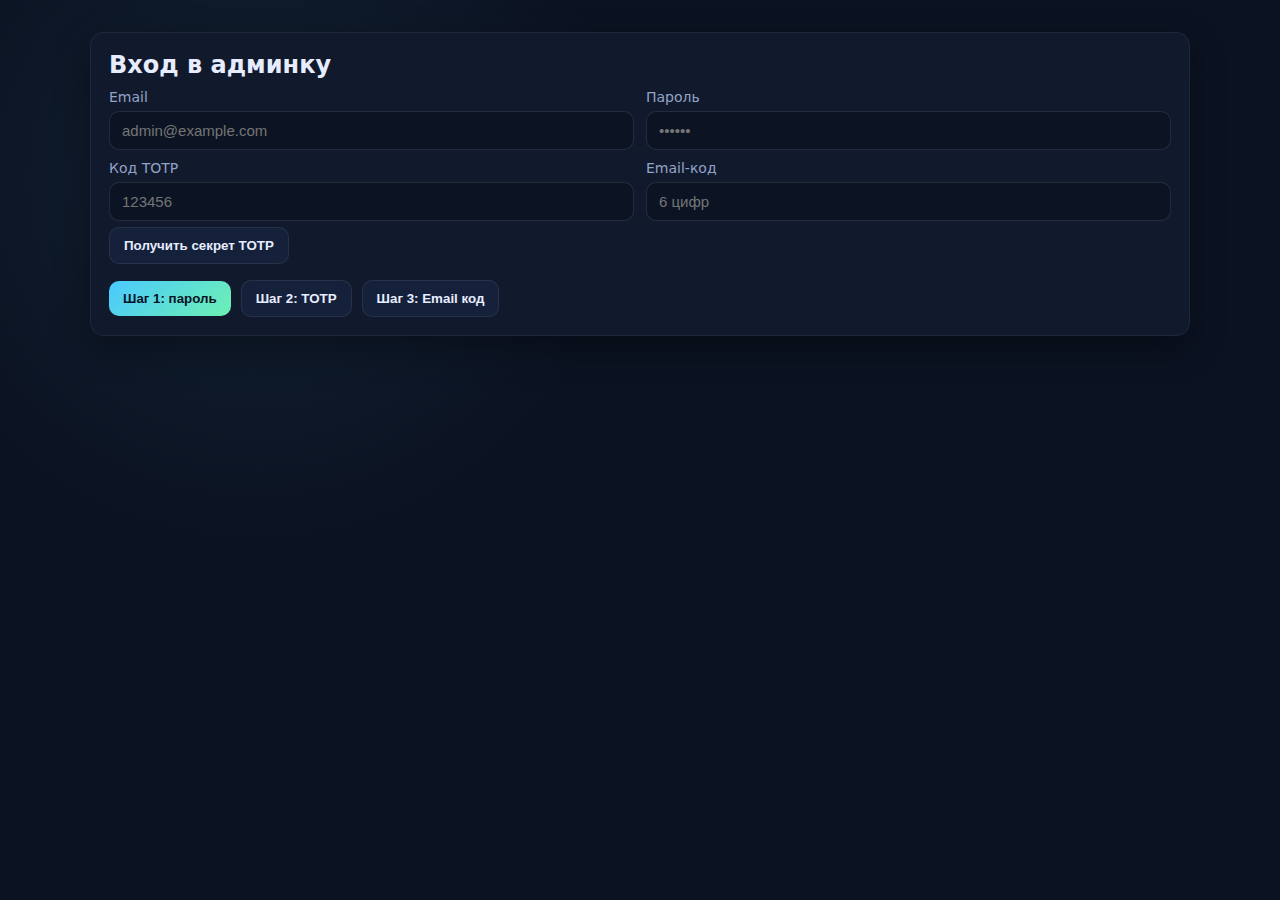
<file: Stu/client/admin/public/index.html>
<!doctype html>
<html lang="ru">
<head>
  <meta charset="UTF-8" />
  <meta name="viewport" content="width=device-width, initial-scale=1.0" />
  <title>Stu Админка</title>
  <style>
    :root {
      --bg: #0b1221;
      --card: #111a2d;
      --accent: #5dd6ff;
      --muted: #93a3c7;
      --danger: #ff6b6b;
      --success: #5af59b;
    }
    * { box-sizing: border-box; }
    body {
      margin: 0; padding: 0;
      font-family: "Segoe UI", system-ui, -apple-system, sans-serif;
      background: radial-gradient(circle at 20% 20%, rgba(93,214,255,0.08), transparent 30%), var(--bg);
      color: #e7edff;
      min-height: 100vh;
      display: flex;
      justify-content: center;
      align-items: flex-start;
      padding: 32px;
    }
    .shell {
      width: 100%;
      max-width: 1100px;
      display: grid;
      gap: 16px;
    }
    .card {
      background: var(--card);
      border: 1px solid rgba(255,255,255,0.06);
      border-radius: 14px;
      padding: 18px;
      box-shadow: 0 12px 35px rgba(0,0,0,0.35);
      transition: transform .15s ease, box-shadow .15s ease, border-color .15s ease;
    }
    .card:hover { transform: translateY(-2px); border-color: rgba(93,214,255,0.4); }
    h1,h2,h3 { margin: 0 0 10px; }
    label { display: block; margin-bottom: 6px; color: var(--muted); font-size: 14px; }
    input, select {
      width: 100%; padding: 10px 12px; border-radius: 10px;
      border: 1px solid rgba(255,255,255,0.1);
      background: #0c1424; color: #e7edff; font-size: 15px;
      transition: border-color .15s ease, box-shadow .15s ease;
    }
    input:focus { outline: none; border-color: var(--accent); box-shadow: 0 0 0 2px rgba(93,214,255,0.18); }
    button {
      border: none; border-radius: 10px; padding: 10px 14px;
      background: linear-gradient(135deg, #4ac9ff, #6df1b2);
      color: #041226; font-weight: 700; cursor: pointer;
      transition: transform .12s ease, box-shadow .12s ease;
    }
    button:hover { transform: translateY(-1px); box-shadow: 0 8px 18px rgba(74,201,255,0.35); }
    button.danger { background: linear-gradient(135deg, #ff6b6b, #ff9e6b); color: #1a0a0a; }
    button.secondary { background: #15213a; color: #e7edff; border: 1px solid rgba(255,255,255,0.08); }
    .row { display: grid; gap: 12px; grid-template-columns: repeat(auto-fit, minmax(220px, 1fr)); }
    .hidden { display: none !important; }
    .status { color: var(--muted); font-size: 14px; margin-top: 6px; }
    table { width: 100%; border-collapse: collapse; margin-top: 10px; }
    th, td { padding: 10px; text-align: left; border-bottom: 1px solid rgba(255,255,255,0.08); }
    th { color: var(--muted); font-weight: 600; }
    .pill { padding: 4px 8px; border-radius: 999px; font-size: 12px; background: rgba(93,214,255,0.15); color: var(--accent); }
    .pill.danger { background: rgba(255,107,107,0.15); color: var(--danger); }
    .toast { position: fixed; right: 20px; bottom: 20px; background: #0f1a2f; padding: 12px 14px; border-radius: 10px; border: 1px solid rgba(255,255,255,0.1); box-shadow: 0 10px 30px rgba(0,0,0,0.4); }
  </style>
</head>
<body>
  <div class="shell">
    <div class="card" id="authCard">
      <h2>Вход в админку</h2>
      <div class="row">
        <div>
          <label>Email</label>
          <input id="email" type="email" placeholder="admin@example.com" />
        </div>
        <div>
          <label>Пароль</label>
          <input id="password" type="password" placeholder="••••••" />
        </div>
      </div>
      <div class="row" style="margin-top:10px;">
        <div>
          <label>Код TOTP</label>
          <input id="totp" type="text" placeholder="123456" />
          <button class="secondary" style="margin-top:6px;" id="initTotp">Получить секрет TOTP</button>
          <div class="status" id="totpSecret"></div>
        </div>
        <div>
          <label>Email-код</label>
          <input id="emailCode" type="text" placeholder="6 цифр" />
        </div>
      </div>
      <div style="display:flex; gap:10px; align-items:center; margin-top:10px;">
        <button id="loginBtn">Шаг 1: пароль</button>
        <button id="totpBtn" class="secondary">Шаг 2: TOTP</button>
        <button id="emailBtn" class="secondary">Шаг 3: Email код</button>
        <span class="status" id="authStatus"></span>
      </div>
    </div>

    <div class="card hidden" id="reportsCard">
      <div style="display:flex; justify-content:space-between; align-items:center;">
        <div>
          <h2>Жалобы</h2>
          <div class="status" id="reportStatus">Загрузка...</div>
        </div>
        <div style="display:flex; gap:10px;">
          <select id="statusFilter">
            <option value="">Все</option>
            <option value="open" selected>Открытые</option>
            <option value="closed">Закрытые</option>
          </select>
          <button id="refreshBtn">Обновить</button>
        </div>
      </div>
      <div class="table-wrap" style="overflow:auto;">
        <table id="reportTable">
          <thead>
            <tr>
              <th>Дата</th>
              <th>Кто пожаловался</th>
              <th>На кого</th>
              <th>Причина</th>
              <th>Диалог/Сообщение</th>
              <th>AI</th>
              <th>Статус</th>
              <th>Действия</th>
            </tr>
          </thead>
          <tbody></tbody>
        </table>
      </div>
    </div>
  </div>

  <div id="toast" class="toast hidden"></div>

  <script>
    const apiBase = '';
    const state = { access:null, refresh:null, sessionToken:null, reports:[] };

    const qs = (id) => document.getElementById(id);
    const authStatus = qs('authStatus');
    const reportStatus = qs('reportStatus');
    const toastEl = qs('toast');

    qs('loginBtn').onclick = async () => {
      try {
        const email = qs('email').value.trim();
        const password = qs('password').value;
        authStatus.textContent = 'Проверяем...';
        const res = await api('/v1/admin/auth/login', 'POST', { email, password, device_name:'admin-web', platform:'web' }, false);
        state.sessionToken = res.session_token;
        authStatus.textContent = 'Пароль ок. Введите TOTP.';
        showToast('Пароль принят, нужен TOTP');
      } catch (e) { authStatus.textContent = e.message; showToast(e.message, true); }
    };

    qs('initTotp').onclick = async () => {
      if (!state.sessionToken) return showToast('Сначала пройдите шаг пароля', true);
      try {
        const res = await api('/v1/admin/auth/totp/init', 'POST', { session_token: state.sessionToken }, false);
        qs('totpSecret').textContent = `Секрет: ${res.secret} (добавьте в приложение TOTP)`;
      } catch (e) { showToast(e.message, true); }
    };

    qs('totpBtn').onclick = async () => {
      if (!state.sessionToken) return showToast('Нет сессии', true);
      const code = qs('totp').value.trim();
      try {
        await api('/v1/admin/auth/totp', 'POST', { session_token: state.sessionToken, code }, false);
        authStatus.textContent = 'TOTP ок. Код отправлен на email.';
        showToast('Введите код из почты');
      } catch (e) { authStatus.textContent = e.message; showToast(e.message, true); }
    };

    qs('emailBtn').onclick = async () => {
      if (!state.sessionToken) return showToast('Нет сессии', true);
      const code = qs('emailCode').value.trim();
      try {
        const res = await api('/v1/admin/auth/email', 'POST', { session_token: state.sessionToken, code, device_name:'admin-web', platform:'web' }, false);
        state.access = res.access_token;
        state.refresh = res.refresh_token;
        localStorage.setItem('admin_refresh', state.refresh);
        authStatus.textContent = 'Готово. Токены получены.';
        qs('authCard').classList.add('hidden');
        qs('reportsCard').classList.remove('hidden');
        loadReports();
      } catch (e) { authStatus.textContent = e.message; showToast(e.message, true); }
    };

    qs('refreshBtn').onclick = loadReports;
    qs('statusFilter').onchange = loadReports;

    async function api(path, method='GET', body=null, retry=true) {
      const headers = { 'Content-Type':'application/json' };
      if (state.access) headers['Authorization'] = `Bearer ${state.access}`;
      const res = await fetch(apiBase + path, { method, headers, body: body?JSON.stringify(body):null });
      if (res.status === 401 && state.refresh && retry) {
        const ok = await refreshTokens();
        if (ok) return api(path, method, body, false);
      }
      if (!res.ok) {
        const text = await res.text();
        throw new Error(text || 'Ошибка запроса');
      }
      return res.json();
    }

    async function refreshTokens() {
      try {
        const res = await fetch('/v1/auth/refresh', {
          method:'POST',
          headers:{'Content-Type':'application/json'},
          body: JSON.stringify({ refresh_token: state.refresh || localStorage.getItem('admin_refresh') })
        });
        if (!res.ok) return false;
        const data = await res.json();
        state.access = data.access_token;
        state.refresh = data.refresh_token;
        localStorage.setItem('admin_refresh', state.refresh);
        return true;
      } catch { return false; }
    }

    async function loadReports() {
      reportStatus.textContent = 'Загрузка...';
      try {
        const status = qs('statusFilter').value;
        const res = await api(`/v1/admin/reports?status=${status}`);
        state.reports = res || [];
        renderReports();
        reportStatus.textContent = state.reports.length ? '' : 'Нет жалоб';
      } catch (e) {
        reportStatus.textContent = e.message;
        showToast(e.message, true);
      }
    }

    function renderReports() {
      const tbody = qs('reportTable').querySelector('tbody');
      tbody.innerHTML = '';
      state.reports.forEach((r) => {
        const tr = document.createElement('tr');
        tr.innerHTML = `
          <td>${new Date(r.created_at).toLocaleString()}</td>
          <td>${r.reporter_email}</td>
          <td>${r.reported_email}</td>
          <td>${r.reason}</td>
          <td>${(r.dialog_id || '').toString().slice(0,8)} / ${(r.message_id||'')}</td>
          <td>${renderAI(r)}</td>
          <td><span class="pill">${r.status}</span></td>
          <td style="display:flex; gap:6px; flex-wrap:wrap;">
            <button class="danger" onclick="banUser('${r.reported_user_id}')">Бан</button>
            <button class="secondary" onclick="unbanUser('${r.reported_user_id}')">Разбан</button>
            <button class="secondary" onclick="closeReport('${r.id}')">Закрыть</button>
          </td>
        `;
        tbody.appendChild(tr);
      });
    }

    function renderAI(r) {
      if (!r.ai_verdict) return '<span class="pill">в обработке</span>';
      const cls = r.ai_verdict === 'ban_suspected' ? 'pill danger' : 'pill';
      return `<span class="${cls}">${r.ai_verdict} (${Math.round((r.ai_confidence||0)*100)}%)</span><div class="status">${r.ai_notes||''}</div>`;
    }

    window.banUser = async (id) => {
      const reason = prompt('Причина бана?');
      if (!reason) return;
      try {
        await api(`/v1/admin/users/${id}/ban`, 'POST', { reason });
        showToast('Пользователь забанен');
        loadReports();
      } catch (e) { showToast(e.message, true); }
    };

    window.unbanUser = async (id) => {
      try {
        await api(`/v1/admin/users/${id}/unban`, 'POST', {});
        showToast('Пользователь разбанен');
        loadReports();
      } catch (e) { showToast(e.message, true); }
    };

    window.closeReport = async (id) => {
      try {
        await api(`/v1/admin/reports/${id}/close`, 'POST', {});
        showToast('Жалоба закрыта');
        loadReports();
      } catch (e) { showToast(e.message, true); }
    };

    function showToast(msg, danger=false) {
      toastEl.textContent = msg;
      toastEl.style.borderColor = danger ? 'rgba(255,107,107,0.4)' : 'rgba(93,214,255,0.4)';
      toastEl.classList.remove('hidden');
      setTimeout(() => toastEl.classList.add('hidden'), 3200);
    }
  </script>
</body>
</html>
</file>
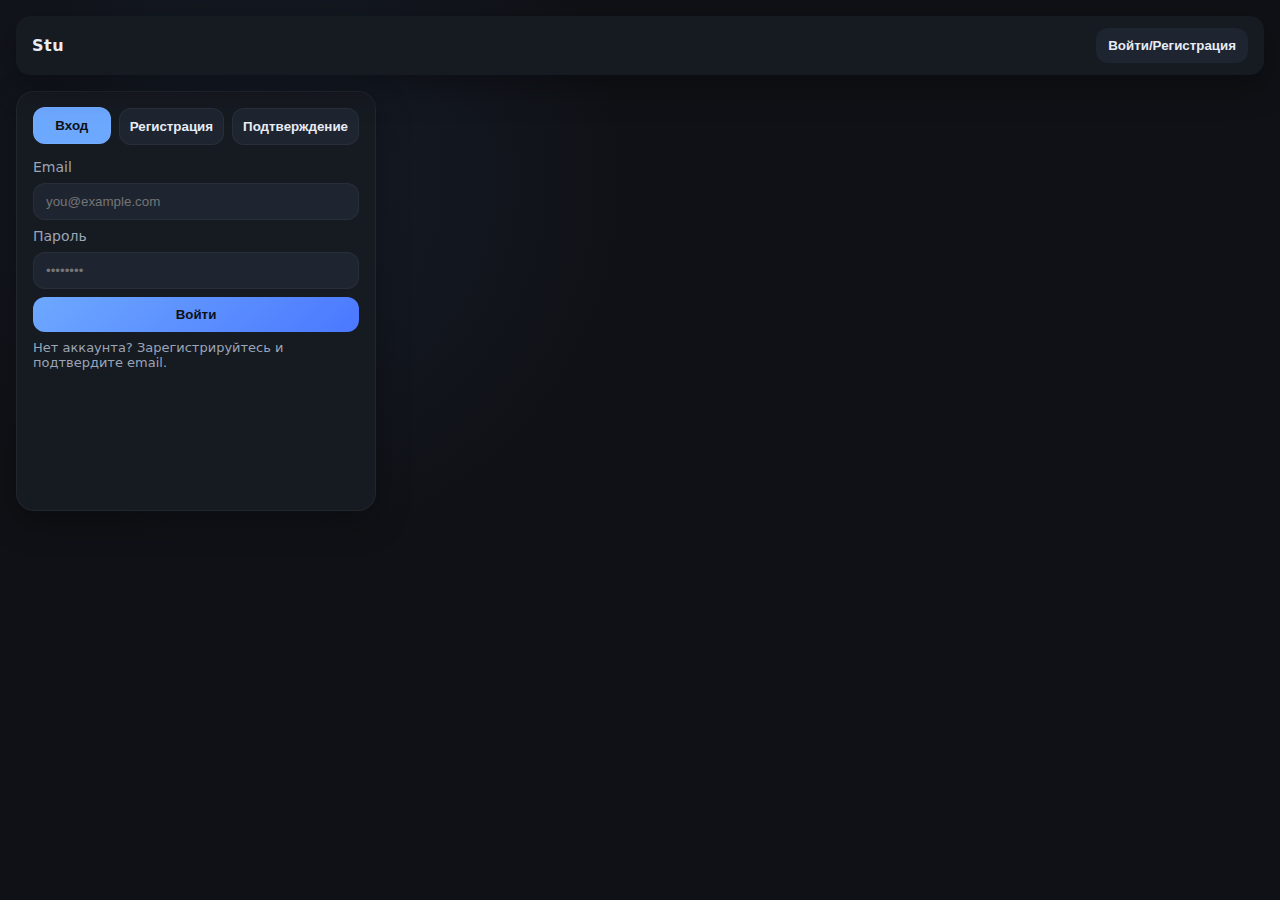
<file: Stu/client/web/public/index.html>
<!DOCTYPE html>
<html lang="ru" data-theme="dark">
<head>
  <meta charset="UTF-8">
  <meta name="viewport" content="width=device-width, initial-scale=1.0">
  <title>Stu — приватный мессенджер</title>
  <link rel="stylesheet" href="app.css">
</head>
<body>
  <div id="app">
    <header class="topbar">
      <div class="logo">Stu</div>
      <div class="top-actions">
        <div id="userBadge" class="badge hidden"></div>
        <button id="btnLogout" class="ghost hidden">Выйти</button>
        <button id="btnAuth" class="ghost">Войти/Регистрация</button>
      </div>
    </header>
    <main class="layout">
      <section class="panel auth-panel" id="authPanel">
        <div class="tabs">
          <button data-tab="login" class="tab active">Вход</button>
          <button data-tab="register" class="tab">Регистрация</button>
          <button data-tab="verify" class="tab">Подтверждение</button>
        </div>
        <div class="tab-content" data-tab="login">
          <label>Email</label>
          <input id="loginEmail" type="email" placeholder="you@example.com">
          <label>Пароль</label>
          <input id="loginPassword" type="password" placeholder="••••••••">
          <button id="loginSubmit">Войти</button>
          <div class="hint">Нет аккаунта? Зарегистрируйтесь и подтвердите email.</div>
        </div>
        <div class="tab-content hidden" data-tab="register">
          <label>Email</label>
          <input id="regEmail" type="email" placeholder="you@example.com">
          <label>Пароль</label>
          <input id="regPassword" type="password" placeholder="••••••••">
          <button id="regSubmit">Зарегистрироваться</button>
          <div class="hint">Письмо с кодом придёт в Mailpit (dev).</div>
        </div>
        <div class="tab-content hidden" data-tab="verify">
          <label>Email</label>
          <input id="verEmail" type="email" placeholder="you@example.com">
          <label>Код из письма</label>
          <input id="verCode" type="text" placeholder="123456">
          <label>Название устройства</label>
          <input id="verDevice" type="text" placeholder="Мой ноутбук">
          <button id="verSubmit">Подтвердить</button>
        </div>
        <div id="authError" class="alert hidden"></div>
      </section>

      <section class="panel app-panel hidden" id="appPanel">
        <div class="sidebar">
          <div class="sidebar-header">
            <div>
              <div class="title">Диалоги</div>
              <div class="muted" id="sidebarStatus">Загрузка...</div>
            </div>
            <button id="btnNewDialog" class="ghost">+</button>
          </div>
          <div class="new-dialog hidden" id="newDialogForm">
            <input id="newDialogEmail" type="email" placeholder="Email пользователя">
            <div class="actions">
              <button id="createDialogSubmit">Создать</button>
              <button id="cancelDialog" class="ghost">Отмена</button>
            </div>
          </div>
          <div class="dialog-list" id="dialogList"></div>
          <div class="empty muted hidden" id="dialogEmpty">Нет диалогов. Создайте новый.</div>
        </div>
        <div class="chat">
          <div class="chat-header">
            <div>
              <div class="chat-title" id="chatTitle">Выберите диалог</div>
              <div class="muted" id="chatStatus"></div>
            </div>
            <div class="status-dot" id="wsStatus" title="WS статус"></div>
          </div>
          <div class="messages" id="messages"></div>
          <div class="composer">
            <textarea id="messageInput" placeholder="Напишите сообщение..." rows="2"></textarea>
            <button id="sendMessage">➤</button>
          </div>
        </div>
      </section>
    </main>
  </div>
  <script src="app.js"></script>
</body>
</html>
</file>
<file: Stu/client/web/public/app.css>
:root {
  --bg: #0f1116;
  --panel: #161a21;
  --panel-2: #1e2430;
  --accent: #6da8ff;
  --accent-2: #4b78ff;
  --text: #e7ecf5;
  --muted: #9aa5b8;
  --danger: #ff6b6b;
  --success: #9cffb4;
  --shadow: 0 10px 35px rgba(0,0,0,0.3);
  --border: 1px solid rgba(255,255,255,0.05);
}

* { box-sizing: border-box; }
body {
  margin: 0;
  font-family: "Inter", "Segoe UI", system-ui, -apple-system, sans-serif;
  background: radial-gradient(circle at 20% 20%, rgba(109,168,255,0.08), transparent 30%), var(--bg);
  color: var(--text);
  min-height: 100vh;
}

#app {
  max-width: 1400px;
  margin: 0 auto;
  padding: 16px;
}

.topbar {
  display: flex;
  align-items: center;
  justify-content: space-between;
  padding: 12px 16px;
  background: var(--panel);
  border-radius: 14px;
  box-shadow: var(--shadow);
  position: sticky;
  top: 10px;
  z-index: 20;
}
.logo { font-weight: 800; letter-spacing: 0.5px; }
.top-actions { display: flex; gap: 8px; align-items: center; }
.badge {
  padding: 6px 10px;
  background: var(--panel-2);
  border-radius: 10px;
  border: var(--border);
}
.hidden { display: none !important; }

.layout {
  display: grid;
  grid-template-columns: 360px 1fr;
  gap: 16px;
  margin-top: 16px;
}

.panel {
  background: var(--panel);
  border-radius: 18px;
  padding: 16px;
  box-shadow: var(--shadow);
  border: var(--border);
  min-height: 420px;
}

.auth-panel {
  max-width: 420px;
  margin: 0 auto;
}

.tabs {
  display: grid;
  grid-template-columns: repeat(3, 1fr);
  gap: 8px;
}
.tab {
  border: var(--border);
  background: var(--panel-2);
  color: var(--text);
  padding: 10px;
  border-radius: 12px;
  cursor: pointer;
  transition: transform 120ms ease, background 120ms ease;
}
.tab.active { background: var(--accent); color: #0f1116; transform: translateY(-1px); }
.tab-content {
  margin-top: 14px;
  display: flex;
  flex-direction: column;
  gap: 8px;
}
label { font-size: 14px; color: var(--muted); }
input, textarea {
  width: 100%;
  padding: 10px 12px;
  border-radius: 12px;
  border: var(--border);
  background: var(--panel-2);
  color: var(--text);
}
button {
  background: linear-gradient(135deg, var(--accent), var(--accent-2));
  border: none;
  color: #0f1116;
  padding: 10px 12px;
  border-radius: 12px;
  cursor: pointer;
  font-weight: 700;
  transition: transform 120ms ease, box-shadow 120ms ease;
}
button:hover { transform: translateY(-1px); box-shadow: 0 10px 30px rgba(109,168,255,0.25); }
button:disabled { opacity: 0.6; cursor: not-allowed; }
.ghost {
  background: var(--panel-2);
  color: var(--text);
}
.hint { color: var(--muted); font-size: 13px; }
.alert {
  margin-top: 10px;
  padding: 10px;
  border-radius: 10px;
  background: rgba(255,107,107,0.12);
  border: 1px solid rgba(255,107,107,0.3);
  color: #ffc9c9;
}

.app-panel {
  grid-column: span 2;
  display: grid;
  grid-template-columns: 340px 1fr;
  gap: 14px;
}
.sidebar {
  background: var(--panel-2);
  border-radius: 16px;
  padding: 12px;
  border: var(--border);
  display: flex;
  flex-direction: column;
  min-height: 0;
}
.sidebar-header {
  display: flex;
  justify-content: space-between;
  align-items: center;
  margin-bottom: 8px;
}
.new-dialog {
  background: var(--panel);
  border-radius: 12px;
  padding: 10px;
  border: var(--border);
  margin-bottom: 10px;
}
.new-dialog .actions { display: flex; gap: 8px; margin-top: 8px; }
.dialog-list {
  flex: 1;
  overflow-y: auto;
  display: flex;
  flex-direction: column;
  gap: 8px;
  padding-right: 4px;
}
.dialog {
  padding: 10px;
  border-radius: 12px;
  background: var(--panel);
  border: var(--border);
  cursor: pointer;
  display: flex;
  flex-direction: column;
  gap: 4px;
  transition: background 120ms ease, transform 120ms ease;
}
.dialog:hover { background: rgba(109,168,255,0.08); transform: translateY(-1px); }
.dialog.active { border-color: rgba(109,168,255,0.5); }
.dialog .title { font-weight: 700; }
.dialog .preview { color: var(--muted); font-size: 13px; display: flex; justify-content: space-between; }
.muted { color: var(--muted); }
.empty { text-align: center; margin-top: 16px; }

.chat {
  background: var(--panel-2);
  border-radius: 16px;
  padding: 14px;
  border: var(--border);
  display: grid;
  grid-template-rows: auto 1fr auto;
  min-height: 0;
}
.chat-header {
  display: flex;
  justify-content: space-between;
  align-items: center;
  margin-bottom: 10px;
}
.chat-title { font-weight: 800; }
.status-dot {
  width: 10px; height: 10px;
  border-radius: 50%;
  background: #555;
  box-shadow: 0 0 12px rgba(0,0,0,0.2);
}
.status-dot.ok { background: var(--success); }
.status-dot.off { background: #555; }

.messages {
  overflow-y: auto;
  display: flex;
  flex-direction: column;
  gap: 10px;
  padding: 10px;
  background: var(--panel);
  border-radius: 12px;
  border: var(--border);
}
.bubble {
  max-width: 70%;
  padding: 10px 12px;
  border-radius: 12px;
  background: #1f2a3b;
  color: var(--text);
  align-self: flex-start;
  box-shadow: 0 8px 24px rgba(0,0,0,0.2);
  position: relative;
}
.bubble.me {
  background: linear-gradient(135deg, #6da8ff, #4b78ff);
  color: #0f1116;
  align-self: flex-end;
}
.meta {
  font-size: 12px;
  color: rgba(255,255,255,0.7);
  margin-top: 4px;
  display: flex;
  justify-content: flex-end;
  gap: 6px;
  align-items: center;
}
.tick { font-size: 12px; opacity: 0.8; }
.tick.read { color: var(--success); }

.composer {
  margin-top: 10px;
  display: grid;
  grid-template-columns: 1fr 60px;
  gap: 8px;
  align-items: center;
}
#messageInput { background: var(--panel); border: var(--border); }
#sendMessage { height: 100%; }

.alert-inline {
  background: rgba(255,107,107,0.14);
  border: 1px solid rgba(255,107,107,0.3);
  color: #ffc9c9;
  padding: 8px;
  border-radius: 10px;
  margin-bottom: 8px;
}

@media (max-width: 960px) {
  .layout { grid-template-columns: 1fr; }
  .app-panel { grid-template-columns: 1fr; }
  .sidebar { order: 2; }
  .chat { order: 1; min-height: 60vh; }
}
</file>
